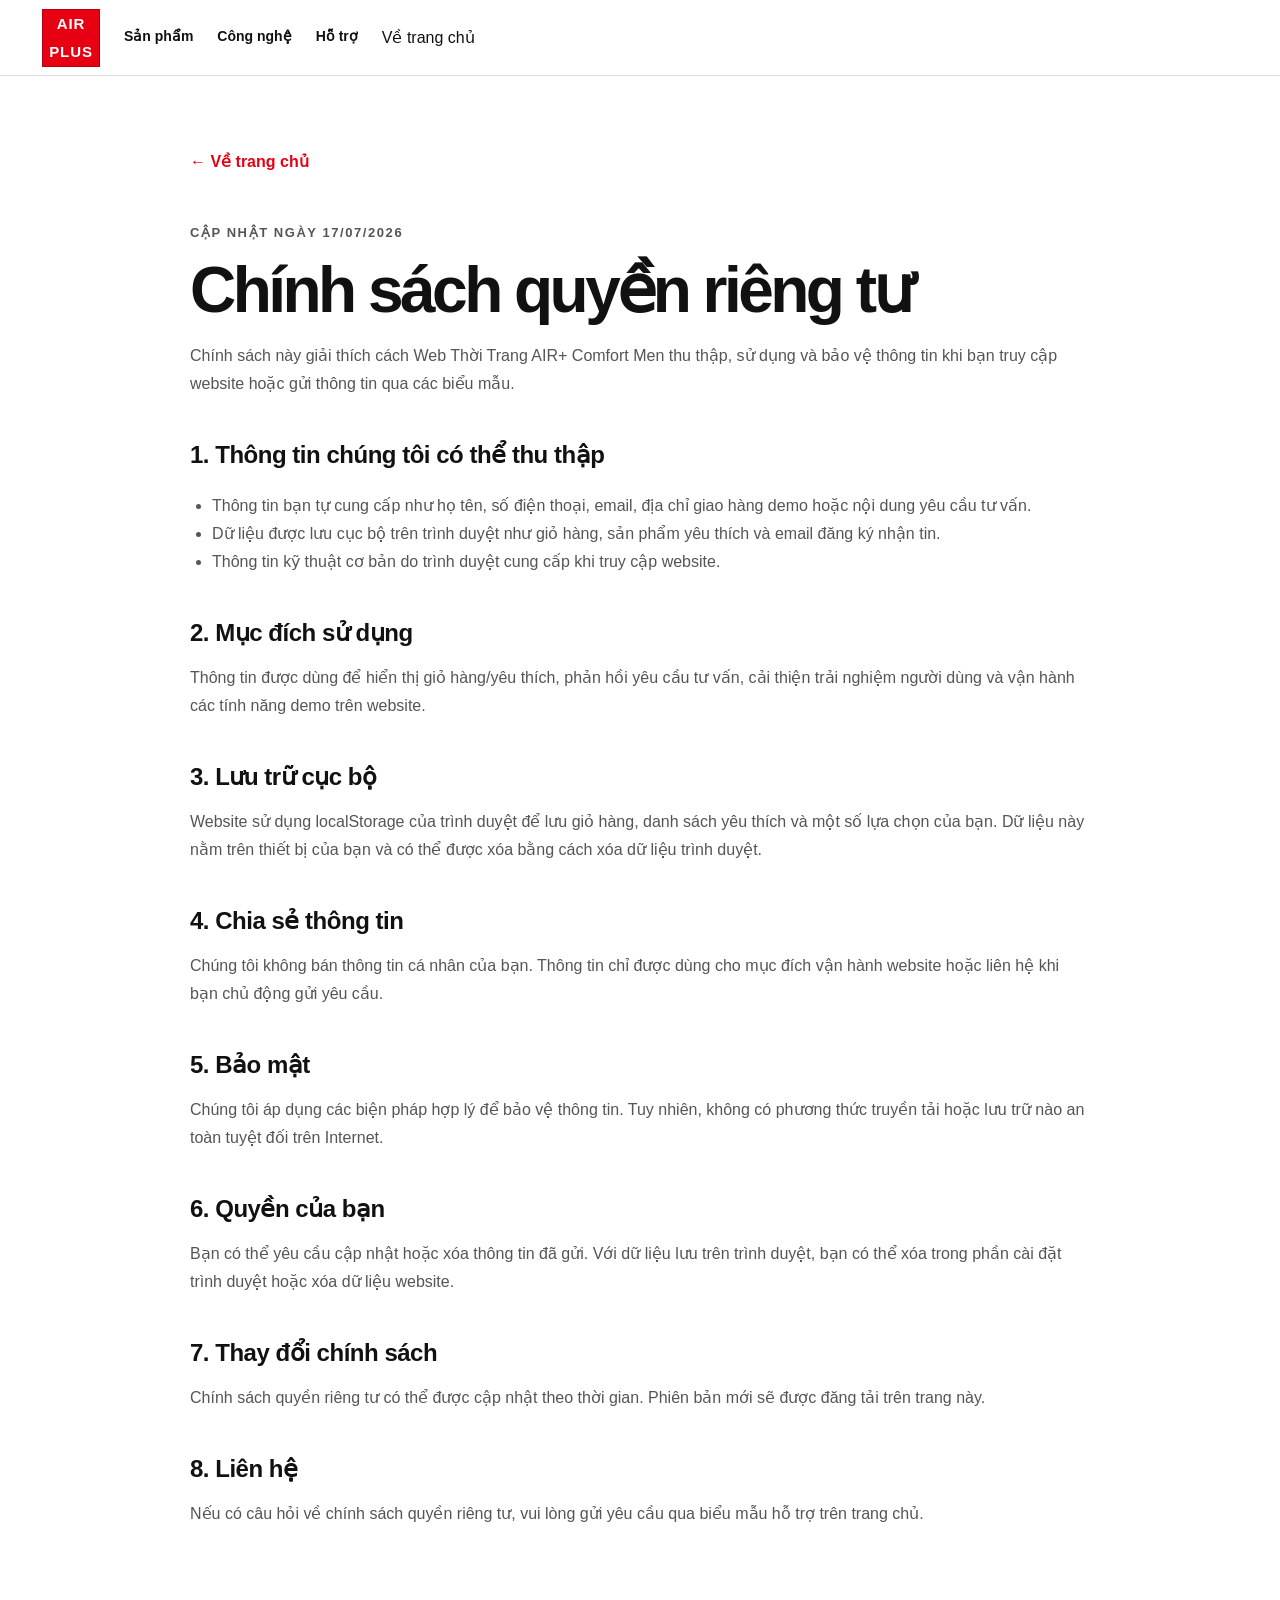
<file: privacy.html>
<!doctype html>
<html lang="vi">
<head>
  <meta charset="utf-8" />
  <meta name="viewport" content="width=device-width, initial-scale=1" />
  <title>Chính sách quyền riêng tư — Web Thời Trang AIR+</title>
  <meta name="description" content="Chính sách quyền riêng tư của website Web Thời Trang AIR+." />
  <link rel="stylesheet" href="styles.css" />
  <style>
    .legal-page { width: min(900px, calc(100% - 36px)); margin: 0 auto; padding: 72px 0 100px; line-height: 1.75; }
    .legal-page h1 { font-size: clamp(38px, 6vw, 64px); line-height: 1; letter-spacing: -.055em; margin: 0 0 20px; }
    .legal-page h2 { font-size: 24px; letter-spacing: -.02em; margin: 36px 0 10px; }
    .legal-page p, .legal-page li { color: #555; }
    .legal-page ul { padding-left: 22px; }
    .legal-back { display: inline-flex; margin-bottom: 46px; color: var(--red); font-weight: 900; }
    .legal-date { color: #777; font-size: 13px; font-weight: 800; text-transform: uppercase; letter-spacing: .12em; }
  </style>
</head>
<body>
  <header class="site-header">
    <a class="brand" href="./" aria-label="AIR+ trang chủ"><span>AIR</span><span>PLUS</span></a>
    <nav class="main-nav" aria-label="Điều hướng chính">
      <a href="./#collection">Sản phẩm</a>
      <a href="./#technology">Công nghệ</a>
      <a href="./#support">Hỗ trợ</a>
    </nav>
    <div class="header-actions"><a class="cart-button" href="./">Về trang chủ</a></div>
  </header>

  <main class="legal-page">
    <a class="legal-back" href="./">← Về trang chủ</a>
    <p class="legal-date">Cập nhật ngày 17/07/2026</p>
    <h1>Chính sách quyền riêng tư</h1>
    <p>
      Chính sách này giải thích cách Web Thời Trang AIR+ Comfort Men thu thập, sử dụng và bảo vệ thông tin khi bạn
      truy cập website hoặc gửi thông tin qua các biểu mẫu.
    </p>

    <h2>1. Thông tin chúng tôi có thể thu thập</h2>
    <ul>
      <li>Thông tin bạn tự cung cấp như họ tên, số điện thoại, email, địa chỉ giao hàng demo hoặc nội dung yêu cầu tư vấn.</li>
      <li>Dữ liệu được lưu cục bộ trên trình duyệt như giỏ hàng, sản phẩm yêu thích và email đăng ký nhận tin.</li>
      <li>Thông tin kỹ thuật cơ bản do trình duyệt cung cấp khi truy cập website.</li>
    </ul>

    <h2>2. Mục đích sử dụng</h2>
    <p>
      Thông tin được dùng để hiển thị giỏ hàng/yêu thích, phản hồi yêu cầu tư vấn, cải thiện trải nghiệm người dùng và
      vận hành các tính năng demo trên website.
    </p>

    <h2>3. Lưu trữ cục bộ</h2>
    <p>
      Website sử dụng localStorage của trình duyệt để lưu giỏ hàng, danh sách yêu thích và một số lựa chọn của bạn.
      Dữ liệu này nằm trên thiết bị của bạn và có thể được xóa bằng cách xóa dữ liệu trình duyệt.
    </p>

    <h2>4. Chia sẻ thông tin</h2>
    <p>
      Chúng tôi không bán thông tin cá nhân của bạn. Thông tin chỉ được dùng cho mục đích vận hành website hoặc liên hệ
      khi bạn chủ động gửi yêu cầu.
    </p>

    <h2>5. Bảo mật</h2>
    <p>
      Chúng tôi áp dụng các biện pháp hợp lý để bảo vệ thông tin. Tuy nhiên, không có phương thức truyền tải hoặc lưu trữ
      nào an toàn tuyệt đối trên Internet.
    </p>

    <h2>6. Quyền của bạn</h2>
    <p>
      Bạn có thể yêu cầu cập nhật hoặc xóa thông tin đã gửi. Với dữ liệu lưu trên trình duyệt, bạn có thể xóa trong phần
      cài đặt trình duyệt hoặc xóa dữ liệu website.
    </p>

    <h2>7. Thay đổi chính sách</h2>
    <p>
      Chính sách quyền riêng tư có thể được cập nhật theo thời gian. Phiên bản mới sẽ được đăng tải trên trang này.
    </p>

    <h2>8. Liên hệ</h2>
    <p>
      Nếu có câu hỏi về chính sách quyền riêng tư, vui lòng gửi yêu cầu qua biểu mẫu hỗ trợ trên trang chủ.
    </p>
  </main>
</body>
</html>
</file>
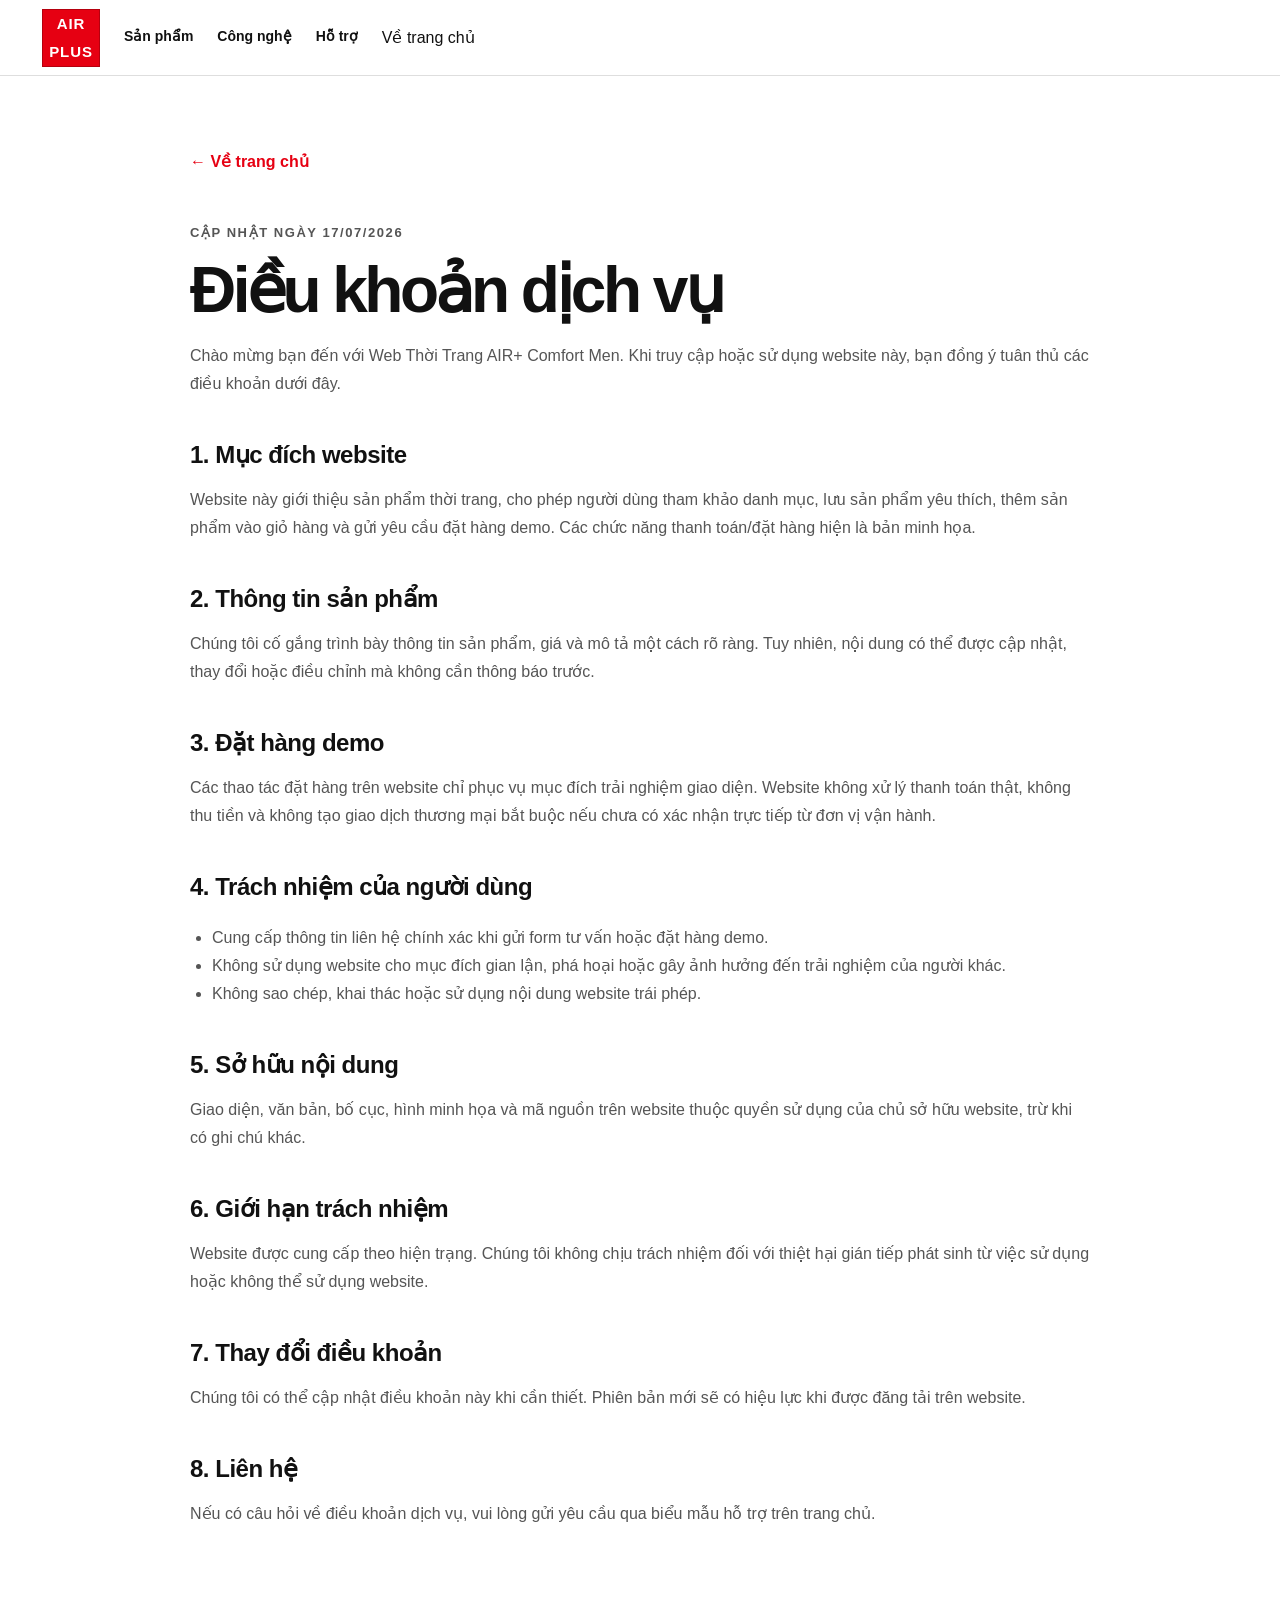
<file: terms.html>
<!doctype html>
<html lang="vi">
<head>
  <meta charset="utf-8" />
  <meta name="viewport" content="width=device-width, initial-scale=1" />
  <title>Điều khoản dịch vụ — Web Thời Trang AIR+</title>
  <meta name="description" content="Điều khoản dịch vụ của website Web Thời Trang AIR+." />
  <link rel="stylesheet" href="styles.css" />
  <style>
    .legal-page { width: min(900px, calc(100% - 36px)); margin: 0 auto; padding: 72px 0 100px; line-height: 1.75; }
    .legal-page h1 { font-size: clamp(38px, 6vw, 64px); line-height: 1; letter-spacing: -.055em; margin: 0 0 20px; }
    .legal-page h2 { font-size: 24px; letter-spacing: -.02em; margin: 36px 0 10px; }
    .legal-page p, .legal-page li { color: #555; }
    .legal-page ul { padding-left: 22px; }
    .legal-back { display: inline-flex; margin-bottom: 46px; color: var(--red); font-weight: 900; }
    .legal-date { color: #777; font-size: 13px; font-weight: 800; text-transform: uppercase; letter-spacing: .12em; }
  </style>
</head>
<body>
  <header class="site-header">
    <a class="brand" href="./" aria-label="AIR+ trang chủ"><span>AIR</span><span>PLUS</span></a>
    <nav class="main-nav" aria-label="Điều hướng chính">
      <a href="./#collection">Sản phẩm</a>
      <a href="./#technology">Công nghệ</a>
      <a href="./#support">Hỗ trợ</a>
    </nav>
    <div class="header-actions"><a class="cart-button" href="./">Về trang chủ</a></div>
  </header>

  <main class="legal-page">
    <a class="legal-back" href="./">← Về trang chủ</a>
    <p class="legal-date">Cập nhật ngày 17/07/2026</p>
    <h1>Điều khoản dịch vụ</h1>
    <p>
      Chào mừng bạn đến với Web Thời Trang AIR+ Comfort Men. Khi truy cập hoặc sử dụng website này,
      bạn đồng ý tuân thủ các điều khoản dưới đây.
    </p>

    <h2>1. Mục đích website</h2>
    <p>
      Website này giới thiệu sản phẩm thời trang, cho phép người dùng tham khảo danh mục, lưu sản phẩm yêu thích,
      thêm sản phẩm vào giỏ hàng và gửi yêu cầu đặt hàng demo. Các chức năng thanh toán/đặt hàng hiện là bản minh họa.
    </p>

    <h2>2. Thông tin sản phẩm</h2>
    <p>
      Chúng tôi cố gắng trình bày thông tin sản phẩm, giá và mô tả một cách rõ ràng. Tuy nhiên, nội dung có thể được
      cập nhật, thay đổi hoặc điều chỉnh mà không cần thông báo trước.
    </p>

    <h2>3. Đặt hàng demo</h2>
    <p>
      Các thao tác đặt hàng trên website chỉ phục vụ mục đích trải nghiệm giao diện. Website không xử lý thanh toán thật,
      không thu tiền và không tạo giao dịch thương mại bắt buộc nếu chưa có xác nhận trực tiếp từ đơn vị vận hành.
    </p>

    <h2>4. Trách nhiệm của người dùng</h2>
    <ul>
      <li>Cung cấp thông tin liên hệ chính xác khi gửi form tư vấn hoặc đặt hàng demo.</li>
      <li>Không sử dụng website cho mục đích gian lận, phá hoại hoặc gây ảnh hưởng đến trải nghiệm của người khác.</li>
      <li>Không sao chép, khai thác hoặc sử dụng nội dung website trái phép.</li>
    </ul>

    <h2>5. Sở hữu nội dung</h2>
    <p>
      Giao diện, văn bản, bố cục, hình minh họa và mã nguồn trên website thuộc quyền sử dụng của chủ sở hữu website,
      trừ khi có ghi chú khác.
    </p>

    <h2>6. Giới hạn trách nhiệm</h2>
    <p>
      Website được cung cấp theo hiện trạng. Chúng tôi không chịu trách nhiệm đối với thiệt hại gián tiếp phát sinh từ
      việc sử dụng hoặc không thể sử dụng website.
    </p>

    <h2>7. Thay đổi điều khoản</h2>
    <p>
      Chúng tôi có thể cập nhật điều khoản này khi cần thiết. Phiên bản mới sẽ có hiệu lực khi được đăng tải trên website.
    </p>

    <h2>8. Liên hệ</h2>
    <p>
      Nếu có câu hỏi về điều khoản dịch vụ, vui lòng gửi yêu cầu qua biểu mẫu hỗ trợ trên trang chủ.
    </p>
  </main>
</body>
</html>
</file>
<file: styles.css>
:root{--red:#e60012;--ink:#111;--muted:#666;--line:#dedede;--paper:#fff;--soft:#f6f6f6;--blue:#0066b3;--green:#10845a;--shadow:0 24px 70px rgba(17,17,17,.12)}
*{box-sizing:border-box}html{scroll-behavior:smooth}body{margin:0;background:var(--paper);color:var(--ink);font-family:Arial,Helvetica,sans-serif}a{color:inherit;text-decoration:none}button,input,select,textarea{font:inherit}button{cursor:pointer}.promo-bar{min-height:38px;display:flex;justify-content:center;gap:28px;align-items:center;background:#111;color:#fff;font-size:12px;font-weight:800}.site-header{position:sticky;top:0;z-index:20;height:76px;display:grid;grid-template-columns:auto auto 1fr auto;gap:24px;align-items:center;padding:0 42px;background:rgba(255,255,255,.96);border-bottom:1px solid var(--line);backdrop-filter:blur(12px)}.brand{width:58px;height:58px;display:grid;place-items:center;background:var(--red);color:white;border:1px solid #b5000e;font-weight:900;letter-spacing:.06em;line-height:1;font-size:15px}.brand.small{width:52px;height:52px;font-size:13px}.menu-button{display:none;width:42px;height:42px;border:1px solid var(--line);background:white}.menu-button span{display:block;width:18px;height:2px;background:#111;margin:4px auto}.main-nav{display:flex;gap:24px;font-size:14px;font-weight:850}.main-nav a{padding:28px 0;border-bottom:3px solid transparent}.main-nav a:hover,.main-nav a.active{color:var(--red);border-bottom-color:var(--red)}.header-actions{display:flex;align-items:center;gap:10px}.plain-button{border:0;background:transparent;font-size:12px;font-weight:850}.plain-button:hover{color:var(--red)}.cart-link{background:#111;color:#fff;padding:12px 16px;font-size:12px;font-weight:900}.cart-link:hover{background:var(--red)}.app-shell{min-height:70vh}.page-head{padding:58px 54px 28px;border-bottom:1px solid var(--line);background:#fafafa}.page-head h1{font-size:clamp(42px,7vw,92px);letter-spacing:-.07em;line-height:.9;margin:0}.kicker{margin:0 0 14px;color:var(--red);text-transform:uppercase;font-size:12px;font-weight:900;letter-spacing:.16em}h1,h2,h3,p{margin-top:0}.home-hero{min-height:680px;display:grid;grid-template-columns:.92fr 1.08fr;background:linear-gradient(180deg,#f7fbff,#fff)}.home-hero>div:first-child{padding:86px 54px;display:flex;flex-direction:column;justify-content:center}.home-hero h1{font-size:clamp(52px,8vw,116px);line-height:.88;letter-spacing:-.075em;margin:0}.home-hero p{max-width:620px;color:#444;font-size:18px;line-height:1.75}.hero-actions{display:flex;gap:12px;flex-wrap:wrap;margin-top:28px}.primary-link,.secondary-link{min-height:48px;display:inline-flex;align-items:center;justify-content:center;padding:0 22px;border:0;font-weight:900;font-size:13px}.primary-link{background:#111;color:white}.primary-link:hover{background:var(--red)}.secondary-link{background:white;color:#111;border:1px solid #111}.secondary-link:hover{background:#111;color:white}.wide{width:100%}.hero-visual{position:relative;min-height:680px;overflow:hidden;background:radial-gradient(circle at 62% 30%,#fff 0 12%,transparent 24%),linear-gradient(135deg,#cbeeff,#f8fcff 42%,#e8f7ff)}.hero-visual b{position:absolute;right:44px;top:52px;background:var(--blue);color:white;padding:24px;font-size:34px;line-height:.9;letter-spacing:-.05em}.model-card{position:absolute;bottom:70px;width:280px;height:470px;background:#fff;box-shadow:var(--shadow);display:grid;align-items:end;justify-items:center;padding:30px;overflow:hidden}.model-card:before{content:"";position:absolute;top:82px;width:160px;height:280px;border-radius:38px 38px 10px 10px;background:linear-gradient(#fff,#dff3ff);border:1px solid rgba(0,0,0,.05)}.model-card:after{content:"";position:absolute;top:55px;width:82px;height:66px;border-radius:0 0 50px 50px;background:#f7fbff}.model-card span{position:relative;z-index:1;font-size:12px;font-weight:900;letter-spacing:.14em;text-transform:uppercase}.model-one{left:14%;transform:rotate(-2deg)}.model-two{right:16%;bottom:118px;transform:rotate(3deg);background:#f7f7f7}.quick-cats{display:grid;grid-template-columns:repeat(5,1fr);border-top:1px solid var(--line);border-bottom:1px solid var(--line)}.quick-cats a{padding:26px;border-right:1px solid var(--line);display:flex;justify-content:space-between;font-weight:900}.quick-cats a:hover{background:#111;color:white}.section-block{padding:76px 54px}.section-title{display:flex;justify-content:space-between;align-items:end;gap:20px;margin-bottom:28px}.section-title h2{font-size:clamp(34px,5vw,68px);letter-spacing:-.055em;line-height:.95;margin:0}.section-title a{font-weight:900;color:var(--red)}.product-grid{display:grid;grid-template-columns:repeat(4,1fr);gap:18px}.product-card{display:grid;grid-template-rows:auto 1fr auto;border:1px solid var(--line);background:#fff;position:relative}.product-art{min-height:340px;position:relative;display:grid;place-items:center;overflow:hidden}.sky{background:#e6f6ff}.white{background:#f8f8f8}.gray{background:#e9ecef}.navy{background:#dce4ef}.sage{background:#e7f2ec}.sand{background:#f3eee6}.badge{position:absolute;top:16px;left:16px;background:#fff;border:1px solid var(--line);padding:8px 11px;font-size:11px;font-weight:900}.wish-button{position:absolute;top:14px;right:14px;z-index:2;width:40px;height:40px;border:1px solid var(--line);border-radius:50%;background:#fff;font-size:20px}.wish-button.active{background:var(--red);color:white;border-color:var(--red)}.shirt-shape{width:150px;height:220px;border-radius:34px 34px 8px 8px;background:rgba(255,255,255,.78);border:1px solid rgba(0,0,0,.06);box-shadow:0 30px 60px rgba(10,40,70,.1);position:relative}.shirt-shape:before{content:"";position:absolute;top:-16px;left:50%;width:64px;height:54px;transform:translateX(-50%);border-radius:0 0 44px 44px;background:inherit}.big{width:220px;height:320px}.product-body{padding:20px}.product-body h3{font-size:20px;letter-spacing:-.03em;margin:0 0 8px}.product-body p{color:#666;line-height:1.5;margin:0 0 16px}.product-meta{display:flex;justify-content:space-between;font-weight:900}.product-meta span{color:var(--green);font-size:13px}.product-actions{display:grid;grid-template-columns:1fr 1fr;border-top:1px solid var(--line)}.product-actions a,.product-actions button{min-height:52px;border:0;background:#fff;display:grid;place-items:center;font-weight:900}.product-actions button{border-left:1px solid var(--line)}.product-actions a:hover,.product-actions button:hover{background:#111;color:white}.service-grid,.lookbook-page{display:grid;grid-template-columns:repeat(3,1fr);gap:1px;background:var(--line);border-top:1px solid var(--line);border-bottom:1px solid var(--line)}.service-grid article,.lookbook-page article{background:#fff;padding:38px 54px}.service-grid h3,.lookbook-page h2{font-size:26px}.service-grid p,.lookbook-page p{color:#666;line-height:1.6}.shop-layout{display:grid;grid-template-columns:280px 1fr;gap:28px;padding:42px 54px}.filters{position:sticky;top:100px;align-self:start;display:grid;gap:14px;padding:20px;border:1px solid var(--line);background:#fafafa}.filters label{display:grid;gap:8px;font-size:12px;font-weight:900}.filters input,.filters select,.checkout-main input,.checkout-main select,.checkout-main textarea,.account-card input,.support-layout input,.support-layout select,.support-layout textarea,.promo-form input{width:100%;min-height:46px;border:1px solid var(--line);background:#fff;padding:0 12px;outline:0}.filters textarea,.checkout-main textarea,.support-layout textarea{padding:12px}.shop-summary{display:flex;justify-content:space-between;margin-bottom:18px;color:#666}.shop-summary strong{color:#111}.product-detail{display:grid;grid-template-columns:1fr 1fr;gap:54px;padding:54px}.detail-art{min-height:600px}.detail-info h2{font-size:clamp(38px,5vw,68px);letter-spacing:-.055em;line-height:.96}.detail-info p{font-size:17px;line-height:1.75;color:#555}.price-row{display:flex;align-items:center;gap:16px;margin:22px 0}.price-row strong{font-size:30px}.price-row del{color:#888}.price-row span{color:var(--green);font-weight:900}.detail-info label{display:grid;gap:8px;margin:16px 0;font-weight:900}.detail-info select{min-height:48px;border:1px solid var(--line);padding:0 12px}.detail-actions{display:flex;gap:12px;flex-wrap:wrap;margin:24px 0}.detail-tabs{display:grid;gap:10px;margin-top:26px}.detail-tabs details,.faq-box details{border:1px solid var(--line);padding:16px;background:#fff}.detail-tabs summary,.faq-box summary{font-weight:900;cursor:pointer}.cart-page,.checkout-layout,.account-layout,.support-layout{display:grid;grid-template-columns:1fr 380px;gap:28px;padding:42px 54px}.cart-lines,.orders-list{display:grid;gap:14px}.cart-line{display:grid;grid-template-columns:88px 1fr auto;gap:16px;align-items:center;padding:16px;border:1px solid var(--line);background:#fff}.cart-thumb{width:88px;height:106px;display:grid;place-items:center}.cart-thumb span{width:42px;height:62px;border-radius:14px 14px 4px 4px;background:white}.qty-control{display:inline-flex;border:1px solid var(--line)}.qty-control button{width:34px;height:34px;border:0;background:#fff}.qty-control span{min-width:36px;display:grid;place-items:center;font-weight:900}.remove-button{border:0;background:transparent;color:var(--red);font-weight:900}.summary-box{align-self:start;position:sticky;top:100px;border:1px solid var(--line);padding:24px;background:#fafafa;display:grid;gap:12px}.summary-box div{display:flex;justify-content:space-between;gap:16px}.summary-box .total{font-size:22px;color:#111;font-weight:900;border-top:1px solid var(--line);padding-top:14px}.promo-form{display:grid!important;grid-template-columns:1fr auto!important;gap:8px}.promo-form button{border:0;background:var(--red);color:white;font-weight:900;padding:0 14px}.checkout-main,.account-card,.support-layout form,.faq-box{border:1px solid var(--line);background:#fff;padding:28px;display:grid;gap:16px}.form-grid{display:grid;grid-template-columns:1fr 1fr;gap:12px}.payment-methods{display:grid;gap:10px}.payment-methods label{border:1px solid var(--line);padding:14px}.orders-list{padding:42px 54px}.orders-list article{display:grid;grid-template-columns:1fr auto auto;gap:18px;align-items:center;border:1px solid var(--line);padding:22px;background:#fff}.orders-list span{background:#e7f8f0;color:#10845a;padding:8px 10px;font-weight:900;font-size:12px}.mini-list{display:grid;gap:8px}.mini-list a{display:flex;justify-content:space-between;border-bottom:1px solid var(--line);padding:12px 0}.account-actions{display:flex;gap:12px;flex-wrap:wrap}.support-layout{grid-template-columns:1fr 1fr}.empty-state{padding:48px;border:1px dashed var(--line);text-align:center;color:#666;background:#fff}.site-footer{display:flex;justify-content:space-between;gap:24px;padding:42px 54px;border-top:1px solid var(--line);background:#fafafa}.site-footer p{color:#666;line-height:1.6;max-width:460px}.site-footer nav{display:flex;gap:18px;flex-wrap:wrap;font-weight:850}.site-footer nav a:hover{color:var(--red)}.toast{position:fixed;left:50%;bottom:28px;transform:translate(-50%,20px);background:#111;color:#fff;padding:13px 18px;z-index:100;opacity:0;pointer-events:none;transition:.2s;font-weight:850}.toast.show{opacity:1;transform:translate(-50%,0)}
@media(max-width:1100px){.site-header{padding:0 22px;gap:14px}.header-actions .plain-button{display:none}.home-hero,.product-detail,.cart-page,.checkout-layout,.account-layout,.support-layout{grid-template-columns:1fr}.product-grid{grid-template-columns:repeat(2,1fr)}.shop-layout{grid-template-columns:1fr}.filters,.summary-box{position:static}.quick-cats{grid-template-columns:repeat(3,1fr)}.service-grid,.lookbook-page{grid-template-columns:1fr}.hero-visual{min-height:480px}}
@media(max-width:740px){.promo-bar{flex-direction:column;gap:4px;padding:8px}.site-header{height:auto;min-height:70px;grid-template-columns:auto auto 1fr}.menu-button{display:block}.main-nav{display:none;position:fixed;left:0;right:0;top:108px;background:#fff;padding:18px 22px;border-bottom:1px solid var(--line);box-shadow:var(--shadow);grid-template-columns:1fr}.main-nav.open{display:grid}.main-nav a{padding:12px 0}.cart-link{padding:10px}.home-hero>div:first-child,.page-head,.section-block,.shop-layout,.product-detail,.cart-page,.checkout-layout,.account-layout,.support-layout,.orders-list{padding:34px 22px}.home-hero h1{font-size:52px}.product-grid,.quick-cats,.form-grid{grid-template-columns:1fr}.product-art{min-height:300px}.detail-art{min-height:360px}.cart-line{grid-template-columns:70px 1fr}.cart-line .remove-button{grid-column:2}.orders-list article{grid-template-columns:1fr}.site-footer{padding:34px 22px;flex-direction:column}.hero-visual{display:none}}
</file>
